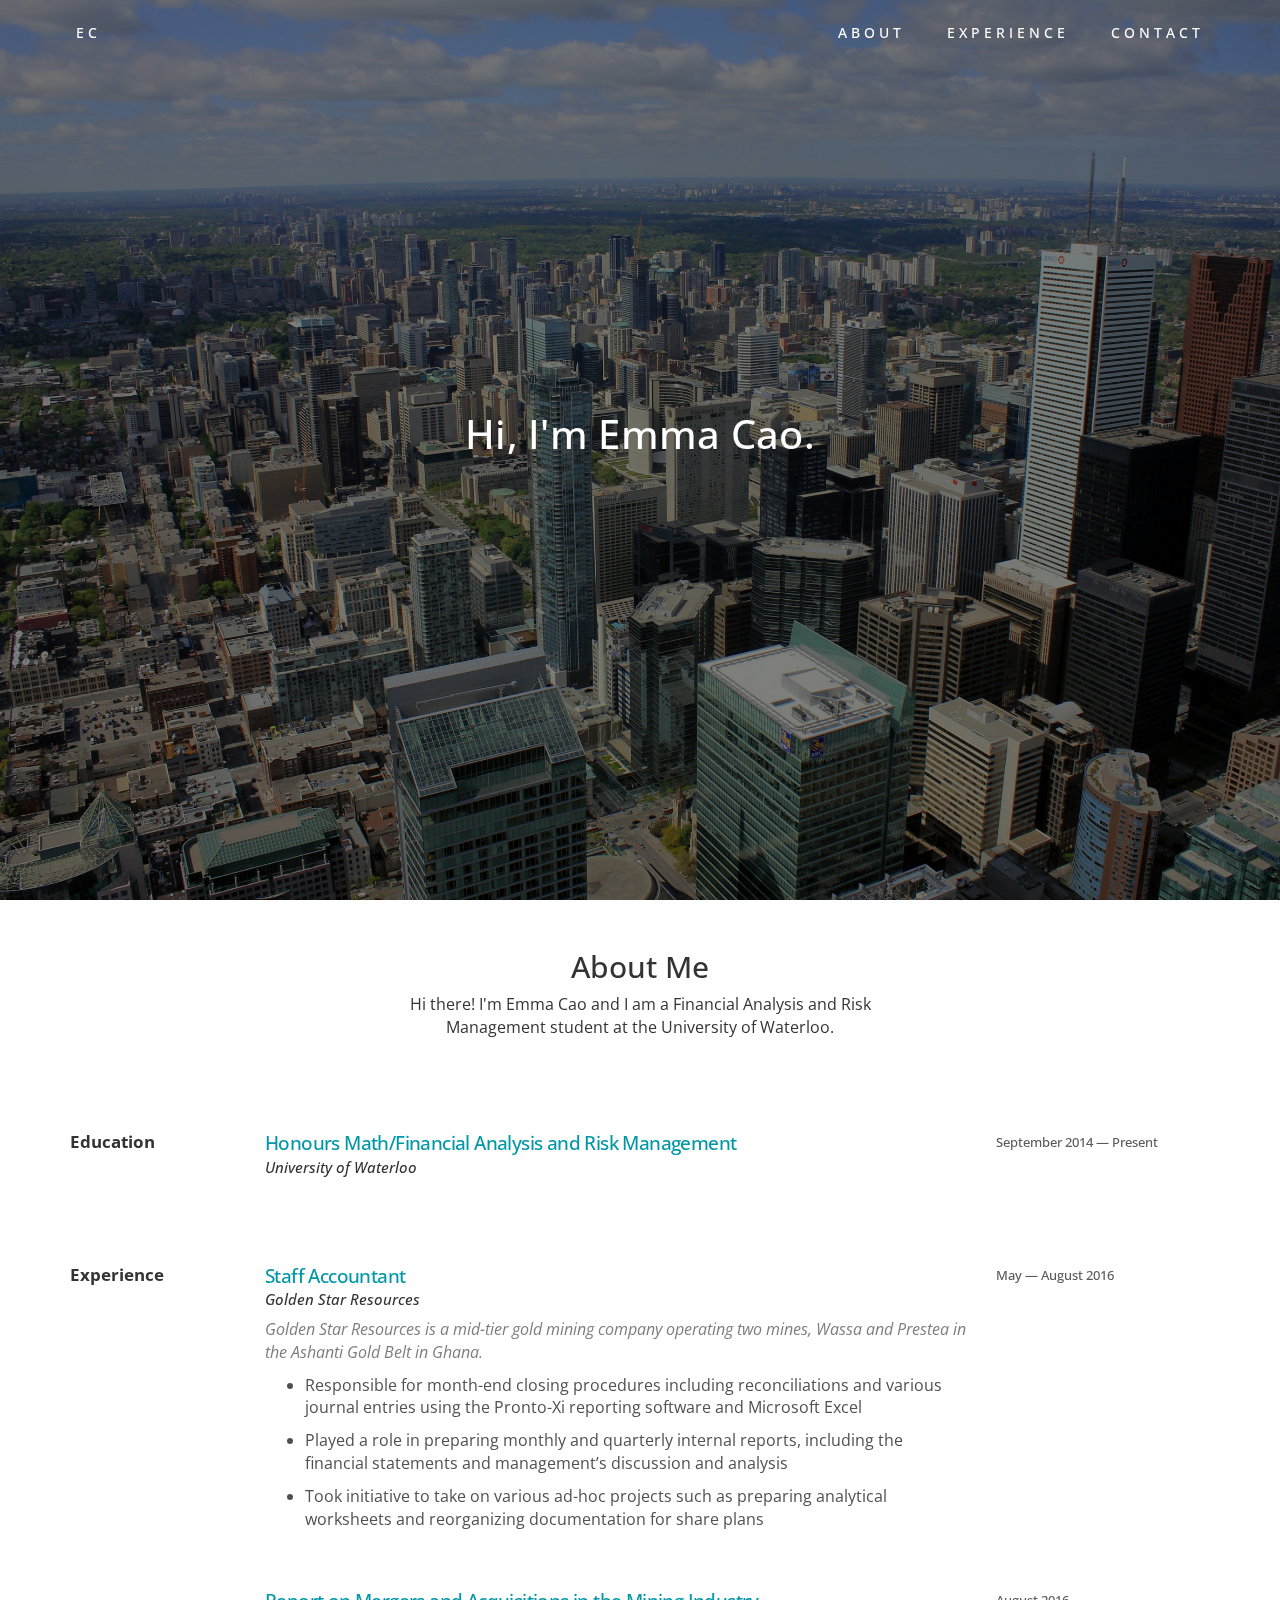
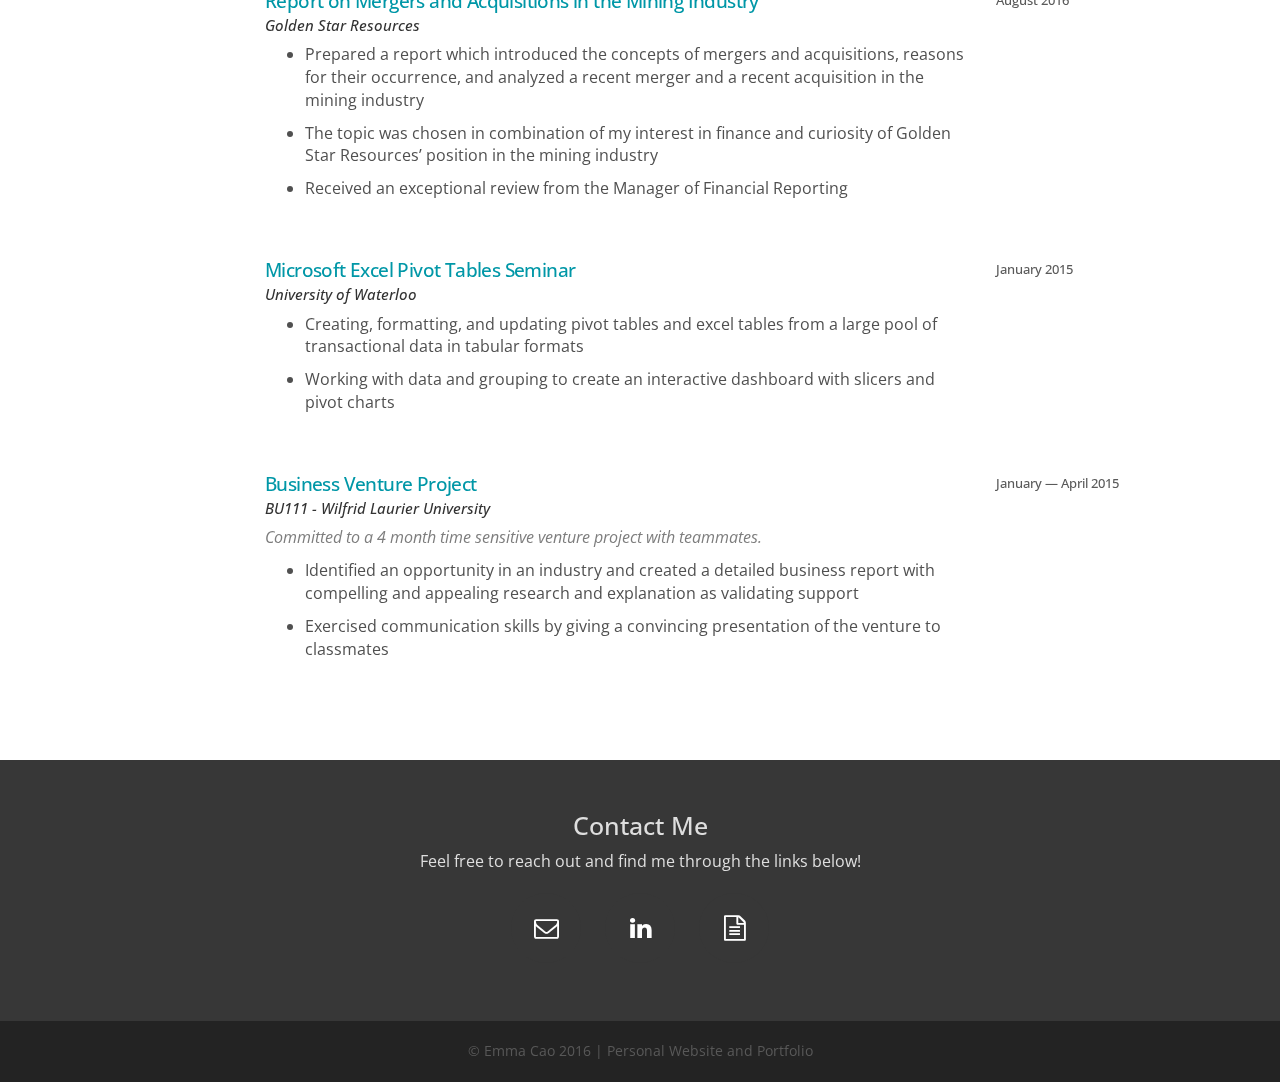
<file: index.html>
<!DOCTYPE html>
<html lang="en">
	<head>
		<!-- Page Dependencies -->
		<meta charset="utf-8">
	  <meta http-equiv="X-UA-Compatible" content="IE=edge">
	  <meta name="viewport" content="width=device-width, initial-scale=1">
		<!-- Meta -->
		<title>Emma Cao</title>
		<meta name="description" content="Emma Cao's personal website.">
		<meta name="keywords" content="Emma,Cao,emmacao,website,emmacaocao,resume,linkedin,university,waterloo,canada">
		<meta name="author" content="Emma Cao">
		<!-- Font(s) -->
		<link href='https://fonts.googleapis.com/css?family=Open+Sans' rel='stylesheet' type='text/css'>
		<!-- CSS -->
		<link rel="stylesheet" type="text/css" href="assets/css/normalize.css">
		<link rel="stylesheet" type="text/css" href="assets/css/font-awesome.min.css">
		<link rel="stylesheet" type="text/css" href="assets/css/animate.min.css">
		<link rel="stylesheet" type="text/css" href="assets/css/bootstrap.min.css">
		<link rel="stylesheet" type="text/css" href="assets/css/main.css">
	</head>
	<body>
		<nav id="navbar">
			<div class="container">
				<div class="row">
					<div class="left">
						<a class="home" href="/">EC</a>
						<a id="nav-toggle"><span class="threeBars"></span></a>
					</div>
					<ul class="links">
						<li data-ref="#about"><a>About</a></li>
						<li data-ref="#experience"><a>Experience</a></li>
						<li data-ref="#contact"><a>Contact</a></li>
					</ul>
				</div>
			</div>
		</nav>
		<div id="splash-wrapper" class="full-screen">
			<div id="splash">
				<div class="overlay"></div>
				<div class="vcenter-out">
					<div class="vcenter-mid">
						<div class="vcenter-inn content">
							<h1 class="primary-heading">Hi, I'm Emma Cao.</h1>
							<h2 class="secondary-heading">Business enthusiast and finance specialist.</h2>
						</div>
					</div>
				</div>
			</div>
		</div>
		<div id="content-wrapper">
			<div class="container">
				<section class="row" id="about">
					<article class="col-md-6 col-md-offset-3 col-xs-8 col-xs-offset-2">
					<h2>About Me</h2>
					<p>Hi there! I'm Emma Cao and I am a Financial Analysis and Risk Management student at the University of Waterloo.</p>
					</article>
				</section>
				<section class="row" id="education">
					<div class="col-md-2 section-title">
						<h1>Education</h1>
					</div>
					<div class="col-md-10">
				 		<article class="row">
							<div class="col-sm-9 section-content">
								<h1 class="accent">Honours Math/Financial Analysis and Risk Management</h1>
								<h2>University of Waterloo</h2>
								<p></p>
							</div>
							<div class="col-sm-3 date">
								<h1>September 2014 — Present</h1>
							</div>
						</div>
					</article>
				</section>
				<section class="row" id="experience">
						<div class="col-md-2 section-title">
							<h1>Experience</h1>
						</div>
						<div class="col-md-10">
					 		<article class="row">
								<div class="col-sm-9 section-content">
									<h1 class="accent">Staff Accountant</h1>
									<h2>Golden Star Resources</h2>
									<p>Golden Star Resources is a mid-tier gold mining company operating two mines, Wassa and Prestea in the Ashanti Gold Belt in Ghana.</p>
									<ul>
										<li>Responsible for month-end closing procedures including reconciliations and various journal entries using the Pronto-Xi reporting software and Microsoft Excel</li>
										<li>Played a role in preparing monthly and quarterly internal reports, including the financial statements and management’s discussion and analysis</li>
										<li>Took initiative to take on various ad-hoc projects such as preparing analytical worksheets and reorganizing documentation for share plans</li>
									</ul>
								</div>
								<div class="col-sm-3 date">
									<h1>May — August 2016</h1>
								</div>
							</article>
					 		<article class="row">
								<div class="col-sm-9 section-content">
									<h1 class="accent">Report on Mergers and Acquisitions in the Mining Industry</h1>
									<h2>Golden Star Resources</h2>
									<ul>
										<li>Prepared a report which introduced the concepts of mergers and acquisitions, reasons for their occurrence, and analyzed a recent merger and a recent acquisition in the mining industry</li>
										<li>The topic was chosen in combination of my interest in finance and curiosity of Golden Star Resources’ position in the mining industry</li>
										<li>Received an exceptional review from the Manager of Financial Reporting</li>
									</ul>
								</div>
								<div class="col-sm-3 date">
									<h1>August 2016</h1>
								</div>
							</article>
					 		<article class="row">
								<div class="col-sm-9 section-content">
									<h1 class="accent">Microsoft Excel Pivot Tables Seminar</h1>
									<h2>University of Waterloo</h2>
									<ul>
										<li>Creating, formatting, and updating pivot tables and excel tables from a large pool of transactional data in tabular formats</li>
										<li>Working with data and grouping to create an interactive dashboard with slicers and pivot charts</li>
									</ul>
								</div>
								<div class="col-sm-3 date">
									<h1>January 2015</h1>
								</div>
							</article>
					 		<article class="row">
								<div class="col-sm-9 section-content">
									<h1 class="accent">Business Venture Project</h1>
									<h2>BU111 - Wilfrid Laurier University</h2>
									<p>Committed to a 4 month time sensitive venture project with teammates.</p>
									<ul>
										<li>Identified an opportunity in an industry and created a detailed business report with compelling and appealing research and explanation as validating support</li>
										<li>Exercised communication skills by giving a convincing presentation of the venture to classmates</li>
									</ul>
								</div>
								<div class="col-sm-3 date">
									<h1>January — April 2015</h1>
								</div>
							</article>
						</div>
				</section>
				<section class="row" id="">
				</section>
			</div>
		</div>
		<!--<div class="nomargin" data-parallax="scroll" data-image-src="assets/img/toronto_skyline.jpg" style="min-height: 250px; background: transparent; width: 100%">
		</div>-->
		<footer>
			<div id="contact-wrapper">
				<div class="container">
					<section class="row" id="contact">
						<article class="col-md-offset-2 col-md-8">
							<h1>Contact Me</h1>
							<p>Feel free to reach out and find me through the links below!</p>
						</article>
					</section>
					<section class="row">
						<article class="col-md-offset-2 col-md-8">
							<a href="mailto:emma.cao@bell.net" class="round-btn reqtouch xtooltip" id="email" data-xtooltip="emma.cao@bell.net"><i class="fa fa-envelope-o social-icon"></i></a>
							<a href="https://ca.linkedin.com/in/emmacao" target="_blank" class="round-btn reqtouch xtooltip" id="linkedin" data-xtooltip="emmacao"><i class="fa fa-linkedin"></i></a>
							<!--<a href="https://github.com/emmacaocao" target="_blank" class="round-btn reqtouch xtooltip" id="github" data-xtooltip="emmacaocao"><i class="fa fa-github"></i></a>-->
							<a href="assets/data/resume.pdf" target="_blank" class="round-btn reqtouch xtooltip" id="resume" data-xtooltip="Resume"><i class="fa fa-file-text-o"></i></a>
						</article>
					</section>
				</div>
			</div>
			<div id="copyright">
				<span>&#169; Emma Cao 2016 | Personal Website and Portfolio</span>
			</div>
		</footer>
		<!-- JS -->
		<script src="assets/js/jquery-2.1.4.min.js"></script>
		<script src="assets/js/jquery.transit.min.js"></script>
		<script src="assets/js/bootstrap.min.js"></script>
		<script src="assets/js/parallax.min.js"></script>
		<script src="assets/js/functions.js"></script>
	</body>
</html>
</file>
<file: assets/css/main.css>
/*
Bootstrap media query values for reference
Extra small devices (phones, less than 768px)
No media query since this is the default in Bootstrap

Small devices (tablets)
@media (min-width: 768px) { ... }

Medium devices (desktops)
@media (min-width: 992px) { ... }

Large devices (large desktops)
@media (min-width: 1200px) { ... }
*/


/* ===== GLOBALS ===== */

body {
	font-size: 16px !important;
	font-family: 'Open Sans', Helvetica, Arial, sans-serif !important;
}

#content-wrapper section {
	background: #ffffff;
}

.accent {
	color: #0097A7;
}

/* ===== HEADER/NAV ===== */

#navbar {
	display: block;
	position: fixed;
	z-index: 222;
	height: 6.5rem;
	width: 100%;
	background: transparent;
	top: 0;
	left: 0;
	right: 0;
	-webkit-transition: all 0.2s ease;
	-o-transition: all 0.2s ease;
	transition: all 0.2s ease
}

#navbar.opaque {
	background: #ffffff;
	border-bottom: 1px solid #dddddd;
	-webkit-transition: all 0.2s ease;
	-o-transition: all 0.2s ease;
	transition: all 0.2s ease
}

@media (max-width: 768px) {
	#navbar .left {
		position: relative;
		padding-left: 20px;
		padding-right: 20px;
	}
}

@media (min-width: 768px) {
	#navbar .left {
		float: left;
	}
}

@media (max-width: 768px) {
	#navbar .links {
		display: none;
		margin-bottom: 0;
	  margin: auto;
		background-color: #ffffff;
	}
}

@media (min-width: 768px) {
	#navbar .links {
		float: right;
		margin-bottom: 0;
	  margin: auto;
	}
}

#navbar .links a, #navbar a.home  {
	text-transform: uppercase;
  font-size: 1.4rem;
  font-weight: 500;
  letter-spacing: .4rem;
  padding-right: 1.5em;
	padding-left: 1.5em;
  line-height: 6.5rem;
  color: white;
	text-decoration: none;
	-webkit-transition: all 0.2s ease;
	-o-transition: all 0.2s ease;
	transition: all 0.2s ease
}

#navbar.opaque a {
	color: #000000;
	-webkit-transition: all 0.2s ease;
	-o-transition: all 0.2s ease;
	transition: all 0.2s ease
}

#navbar ul {
	list-style: none;
}

@media (max-width: 768px) {
	#navbar ul {
		list-style: none;
		padding: 0;
		border-bottom: 1px solid #dddddd;
	}
}

#navbar li {
	cursor: pointer;
}

@media (min-width: 768px) {
	#navbar li, #navbar a {
		float: left;
		margin-bottom: 0;
	}
}
@media (max-width: 768px) {
	#navbar li {
		padding-left: 1.5em;
		float: none;
	}
}

#nav-toggle {
	display: none;
	position: absolute;
	padding-top: 10px;
	top: 22px;
	right: 25px;
	width: 34px;
	height: 34px;
}

@media (max-width: 768px) {
	#nav-toggle {
		display: block;
	}
}

/* Three bars for mobile/small display navbar */
.threeBars:before {
	background-color: white;
	border-radius: 2px;
	height: 3px;
	width: 34px;
	position: absolute;
	display: block;
	content: '';
	top: -10px;
}
.threeBars {
	background-color: white;
	border-radius: 2px;
	height: 3px;
	width: 34px;
	position: absolute;
	display: block;
	content: '';
}
.threeBars:after {
	background-color: white;
	border-radius: 2px;
	height: 3px;
	width: 34px;
	position: absolute;
	display: block;
	content: '';
	bottom: -10px;
}
#navbar.opaque .threeBars:before {
	background-color: #939393;
}
#navbar.opaque .threeBars {
	background-color: #939393;
}
#navbar.opaque .threeBars:after {
	background-color: #939393;
}

/* ===== SPLASH ===== */

#splash {
	background: transparent;
}

#splash .overlay {
  position: absolute;
  top: 0;
  left: 0;
  right: 0;
  bottom: 0;
  background: rgba(0,0,0,0.5);
}

#splash .content {
	color: white;
	text-align: center;
}

#splash .content h1 {
	font-size: 2em;
	letter-spacing: 0.3px;
	margin-bottom: 0.1em;
}

.primary-heading {
	visibility: hidden;
	-webkit-animation-duration: 0.9s;
	-moz-animation-duration: 0.9s;
	-o-animation-duration: 0.9s;
	animation-duration: 0.9s;
}

.primary-heading.animated {
	visibility: visible;
}

.secondary-heading {
	opacity: 0;
	-webkit-animation-duration: 0.7s;
	-moz-animation-duration: 0.7s;
	-o-animation-duration: 0.7s;
	animation-duration: 0.7s;
	-webkit-transition: all 0.6s ease;
	-o-transition: all 0.6s ease;
	transition: all 0.6s ease
}

.secondary-heading.animated {
	opacity: 1;
}

@media (min-width: 768px) {
	#splash .content h1 {
		font-size: 2.5em;
		letter-spacing: 0.3px;
		margin-bottom: 0.1em;
	}
}

#splash .content h2 {
	font-size: 1.0em;
	letter-spacing: 0.3px;
}

@media (min-width: 768px) {
	#splash .content h2 {
		font-size: 1.3em;
		letter-spacing: 0.3px;
	}
}

/* ===== CONTENT SECTIONS ===== */

#content-wrapper .section-title h1 {
	font-weight: bold;
	font-size: 1.7rem;
	margin-bottom: 2rem;
}

#content-wrapper section {
	margin-top: 3rem;
	margin-bottom: 3rem;
}

#about {
	text-align: center;
}

#about h2 {
	font-size: 1.5em;
}

@media (min-width: 768px) {
	#about h2 {
		font-size: 1.9em;
	}
}

#education {
	margin-top: 4em !important;
}

#education article,
#experience article {
	margin-bottom: 3rem;
}

.section-content h1 { /* Main Title */
	font-size: 1.9rem;
	margin-bottom: 0.5rem;
	letter-spacing: -0.06rem;
}

.section-content h2 { /* Sub Heading */
	font-size: 1.5rem;
	margin-top: 0.2rem;
	margin-bottom: 1rem;
	font-style: italic;
	letter-spacing: 0;
}

.section-content li {
	color: rgb(80,80,80);
	margin-bottom: 1rem;
}

.section-content p {
	color: rgb(125,125,125);
	font-style: italic;
	margin-bottom: 1rem;
}

.date h1 {
	color: rgb(90,90,90);
	font-size: 1.3rem;
	padding-top: 0.2rem;
}

/* ===== FOOTER ===== */

#contact-wrapper {
	background-color: rgb(55, 55, 55);
	color: rgb(222, 222, 222);
	padding-top: 2em;
	padding-bottom: 3em;
	text-align: center;
}

#contact-wrapper h1 {
	font-size: 2.5rem;
	margin-bottom: 1rem;
}

.round-btn {
	display: inline-block;
	width: 7rem;
	height: 7rem;
	border-radius: 7rem;
	color: #fff;
	background-color: rgb(55, 55, 55);
	line-height: 6.9rem;
	text-align: center;
	text-decoration: none;
	margin: 1rem;
	font-size: 2.5rem;
}

.round-btn.nottouch:hover {
	color: #fff;
	text-decoration:none;
}
.round-btn.nottouch:focus {
	color: #fff;
	text-decoration:none;
	outline: none;
}

#email.nottouch:hover {
	background-color: #FF5252;
}

#email.touch {
	background-color: #FF5252;
}

#linkedin.nottouch:hover {
	background-color: #4875B4;
}

#linkedin.touch {
	background-color: #4875B4;
}

#github.nottouch:hover {
	background-color: #4C2A78;
}

#github.touch {
	background-color: #4C2A78;
}

#resume.nottouch:hover {
	background-color: #FF9800;
}

#resume.touch {
	background-color: #FF9800;
}


.xtooltip {
	position: relative;
	text-align: center;
}

.nottouch.xtooltip:hover:after {
  background: #333;
  background: rgba(0,0,0,.8);
  border-radius: 5px;
  color: #fff;
  content: attr(data-xtooltip);
	font-size: 1.3rem;
  position: absolute;
	height: 3rem;
	line-height: 3rem;
  z-index: 98;
	top: 8rem;
	pointer-events: none;
}

.nottouch.xtooltip:hover:before{
  border: solid;
  border-color: rgba(0,0,0,.8) transparent;
  border-width: 0 0.5rem 0.5rem 0.5rem;
  top: 7.5rem;
  content: "";
  position: absolute;
  z-index: 99;
	pointer-events: none;
	left: 3rem;
}

#email.nottouch:hover:after {
	width: 14rem;
	left: calc(3.5rem - 0.5 * 14rem); /* 3.5rem (aka width of parent) - 0.5*width of this */
}

#linkedin.nottouch:hover:after {
	width: 7.5rem;
	left: calc(3.5rem - 0.5 * 7.5rem);
}

#github.nottouch:hover:after {
	width: 9.5rem;
	left: calc(3.5rem - 0.5 * 9.5rem);
}

#resume.nottouch:hover:after {
	width: 6.25rem;
	left: calc(3.5rem - 0.5 * 6.25rem);
}

#copyright {
	background-color: rgb(35, 35, 35);
	color: rgb(88, 88, 88);
	font-size: 0.9em;
	text-align: center;
	padding-top: 1.4em;
	padding-bottom: 1.4em;
}


/* ===== REUSABLE CONFIGURATIONS ===== */

.vcenter-out {
	display: table;
	position: absolute;
	height: 100%;
	width: 100%;
}

.vcenter-mid {
	display: table-cell;
	vertical-align: middle;
}

.vcenter-inn {
	margin-left: auto;
	margin-right: auto;
}

.nomargin { margin: 0 !important; }
</file>
